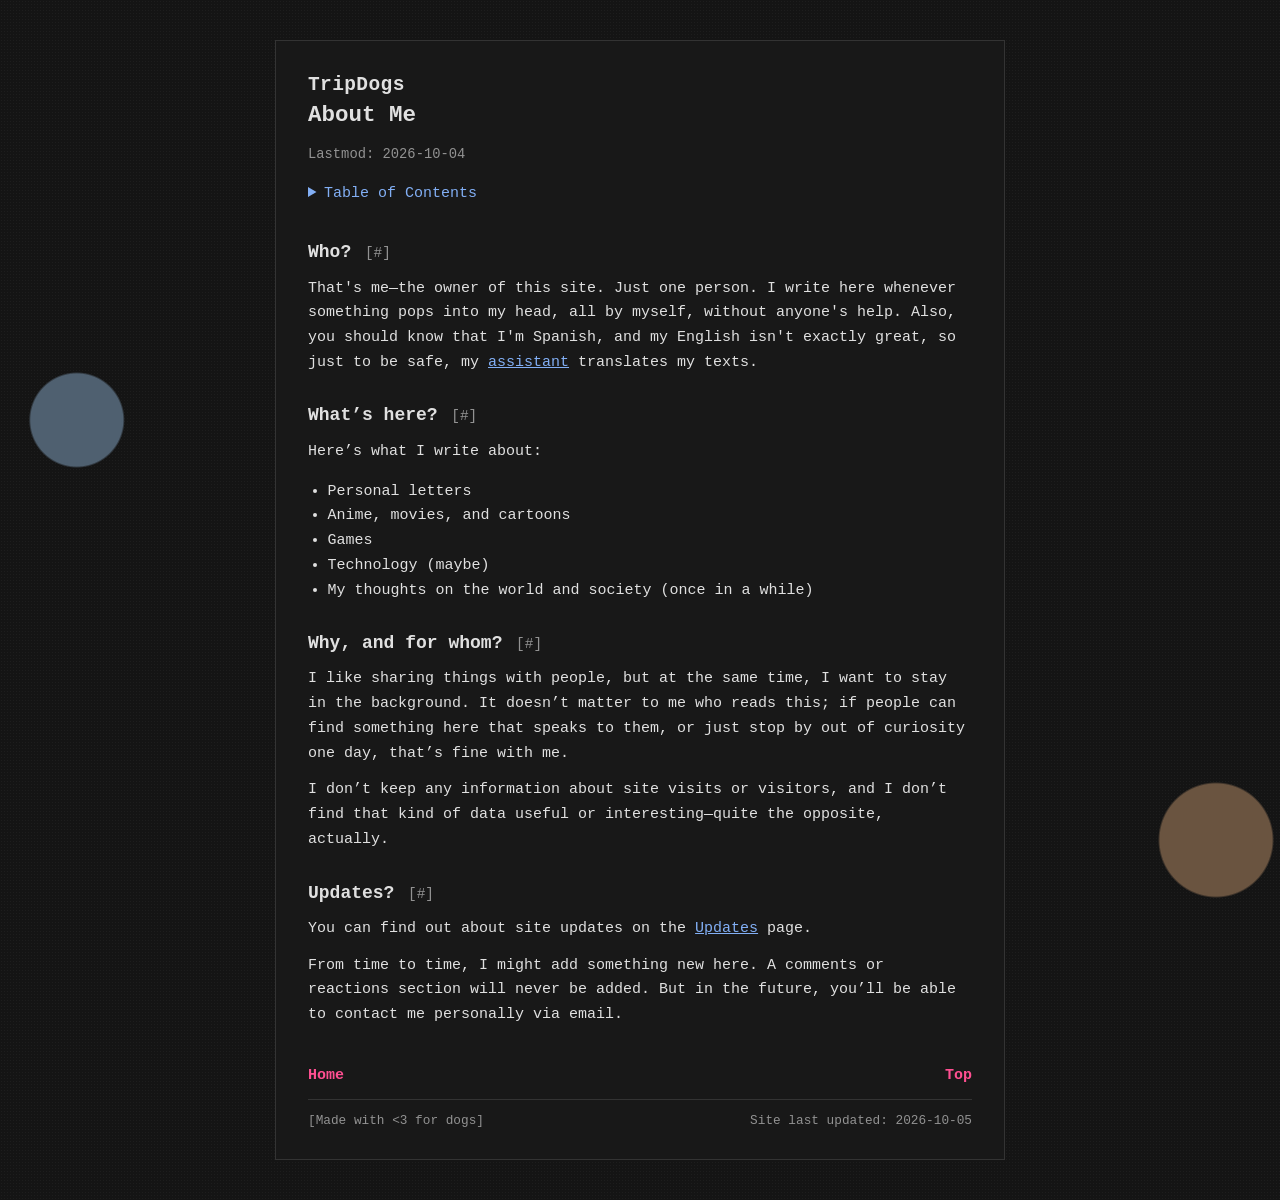
<file: about.html>
<!DOCTYPE html>
<html lang="en">
<head>
<meta charset="utf-8">
<meta name="viewport" content="width=device-width, initial-scale=1">
<title>About Me — TripDogs</title>
<link rel="icon" href="assets/favicon/favicon.svg" type="image/svg+xml">
<link rel="stylesheet" href="css/style.css">
</head>
<body class="page-about" id="top">
<div class="shell">
<header class="site-header">
<a class="logo" href="index.html" data-logo>TripDogs</a>

</header>
<main class="content">
<h1>About Me</h1>
<p class="muted">Lastmod: 2026-10-04</p>

<details class="toc">
<summary>Table of Contents</summary>
<ul class="plain">
<li>Who? <a class="anchor" href="#who">[#]</a></li>
<li>What’s here? <a class="anchor" href="#whats-here">[#]</a></li>
<li>Why, and for whom? <a class="anchor" href="#why-and-for-whom">[#]</a></li>
<li>Updates? <a class="anchor" href="#updates">[#]</a></li>
</ul>
</details>

<h2 id="who">Who? <a class="anchor" href="#who">[#]</a></h2>
<p>That's me—the owner of this site. Just one person. I write here whenever something pops into my head, all by myself, without anyone's help. Also, you should know that I'm Spanish, and my English isn't exactly great, so just to be safe, my <a href="https://www.deepl.com">assistant</a> translates my texts.</p>

<h2 id="whats-here">What’s here? <a class="anchor" href="#whats-here">[#]</a></h2>
<p>Here’s what I write about:</p>
<ul>
<li>Personal letters</li>
<li>Anime, movies, and cartoons</li>
<li>Games</li>
<li>Technology (maybe)</li>
<li>My thoughts on the world and society (once in a while)</li>
</ul>

<h2 id="why-and-for-whom">Why, and for whom? <a class="anchor" href="#why-and-for-whom">[#]</a></h2>
<p>I like sharing things with people, but at the same time, I want to stay in the background. It doesn’t matter to me who reads this; if people can find something here that speaks to them, or just stop by out of curiosity one day, that’s fine with me.</p>
<p>I don’t keep any information about site visits or visitors, and I don’t find that kind of data useful or interesting—quite the opposite, actually.</p>

<h2 id="updates">Updates? <a class="anchor" href="#updates">[#]</a></h2>
<p>You can find out about site updates on the <a href="updates.html">Updates</a> page.</p>
<p>From time to time, I might add something new here. A comments or reactions section will never be added. But in the future, you’ll be able to contact me personally via email.</p>

</main>
<footer class="site-footer">
<nav class="page-nav"><a href="index.html">Home</a><a href="#top">Top</a></nav>
<hr>
<div class="foot-row"><span>[Made with &lt;3 for dogs]</span><span>Site last updated: 2026-10-05</span></div>
</footer>
</div>
<script src="js/main.js"></script>
</body>
</html>
</file>
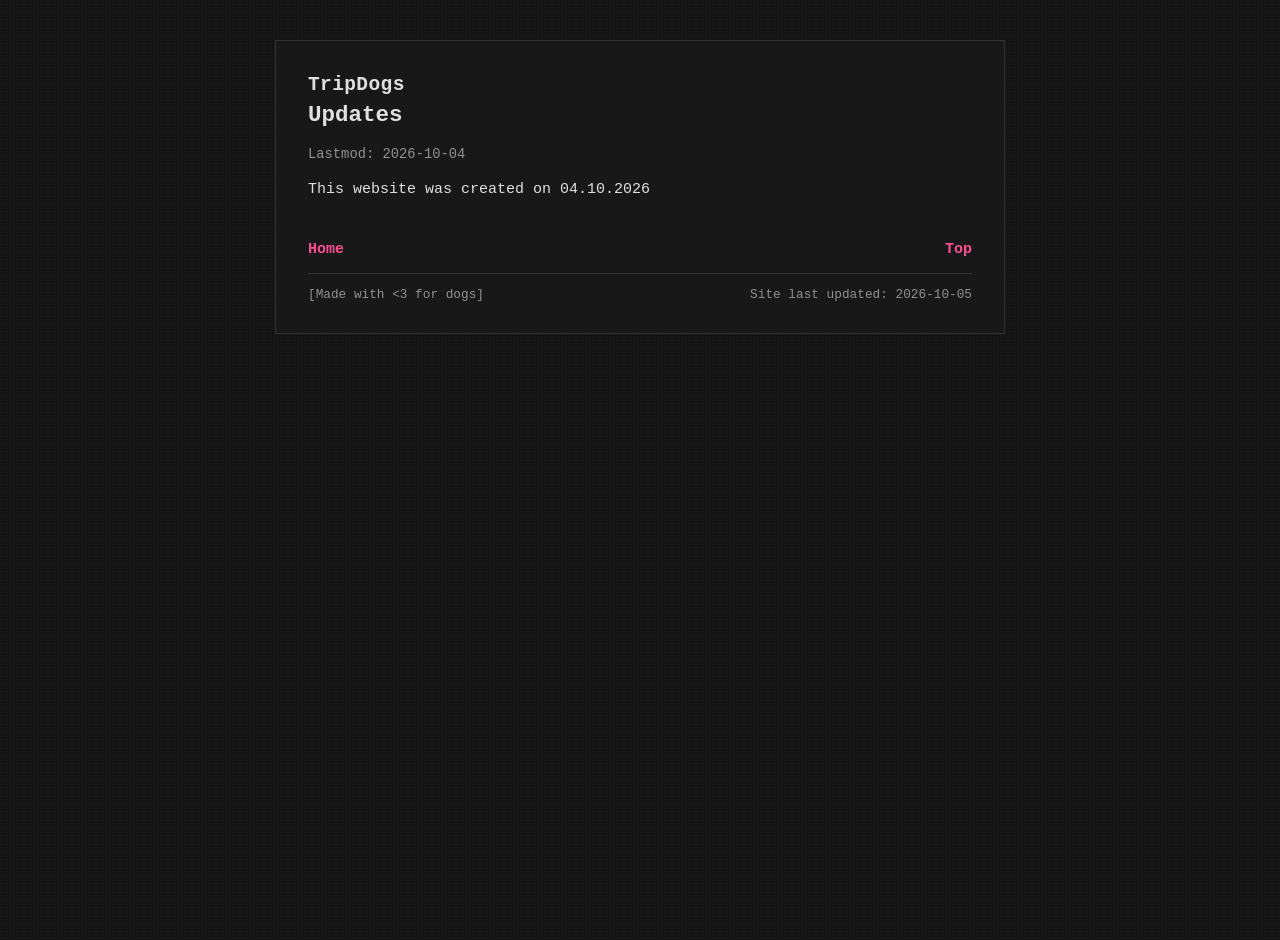
<file: updates.html>
<!DOCTYPE html>
<html lang="en">
<head>
<meta charset="utf-8">
<meta name="viewport" content="width=device-width, initial-scale=1">
<title>Updates — TripDogs</title>
<link rel="icon" href="assets/favicon/favicon.svg" type="image/svg+xml">
<link rel="stylesheet" href="css/style.css">
</head>
<body class="page-updates" id="top">
<div class="shell">
<header class="site-header">
<a class="logo" href="index.html" data-logo>TripDogs</a>

</header>
<main class="content">
<h1>Updates</h1>
<p class="muted">Lastmod: 2026-10-04</p>
<ul class="plain">
<li>This website was created on 04.10.2026</li>
</ul>

</main>
<footer class="site-footer">
<nav class="page-nav"><a href="index.html">Home</a><a href="#top">Top</a></nav>
<hr>
<div class="foot-row"><span>[Made with &lt;3 for dogs]</span><span>Site last updated: 2026-10-05</span></div>
</footer>
</div>
<script src="js/main.js"></script>
</body>
</html>
</file>
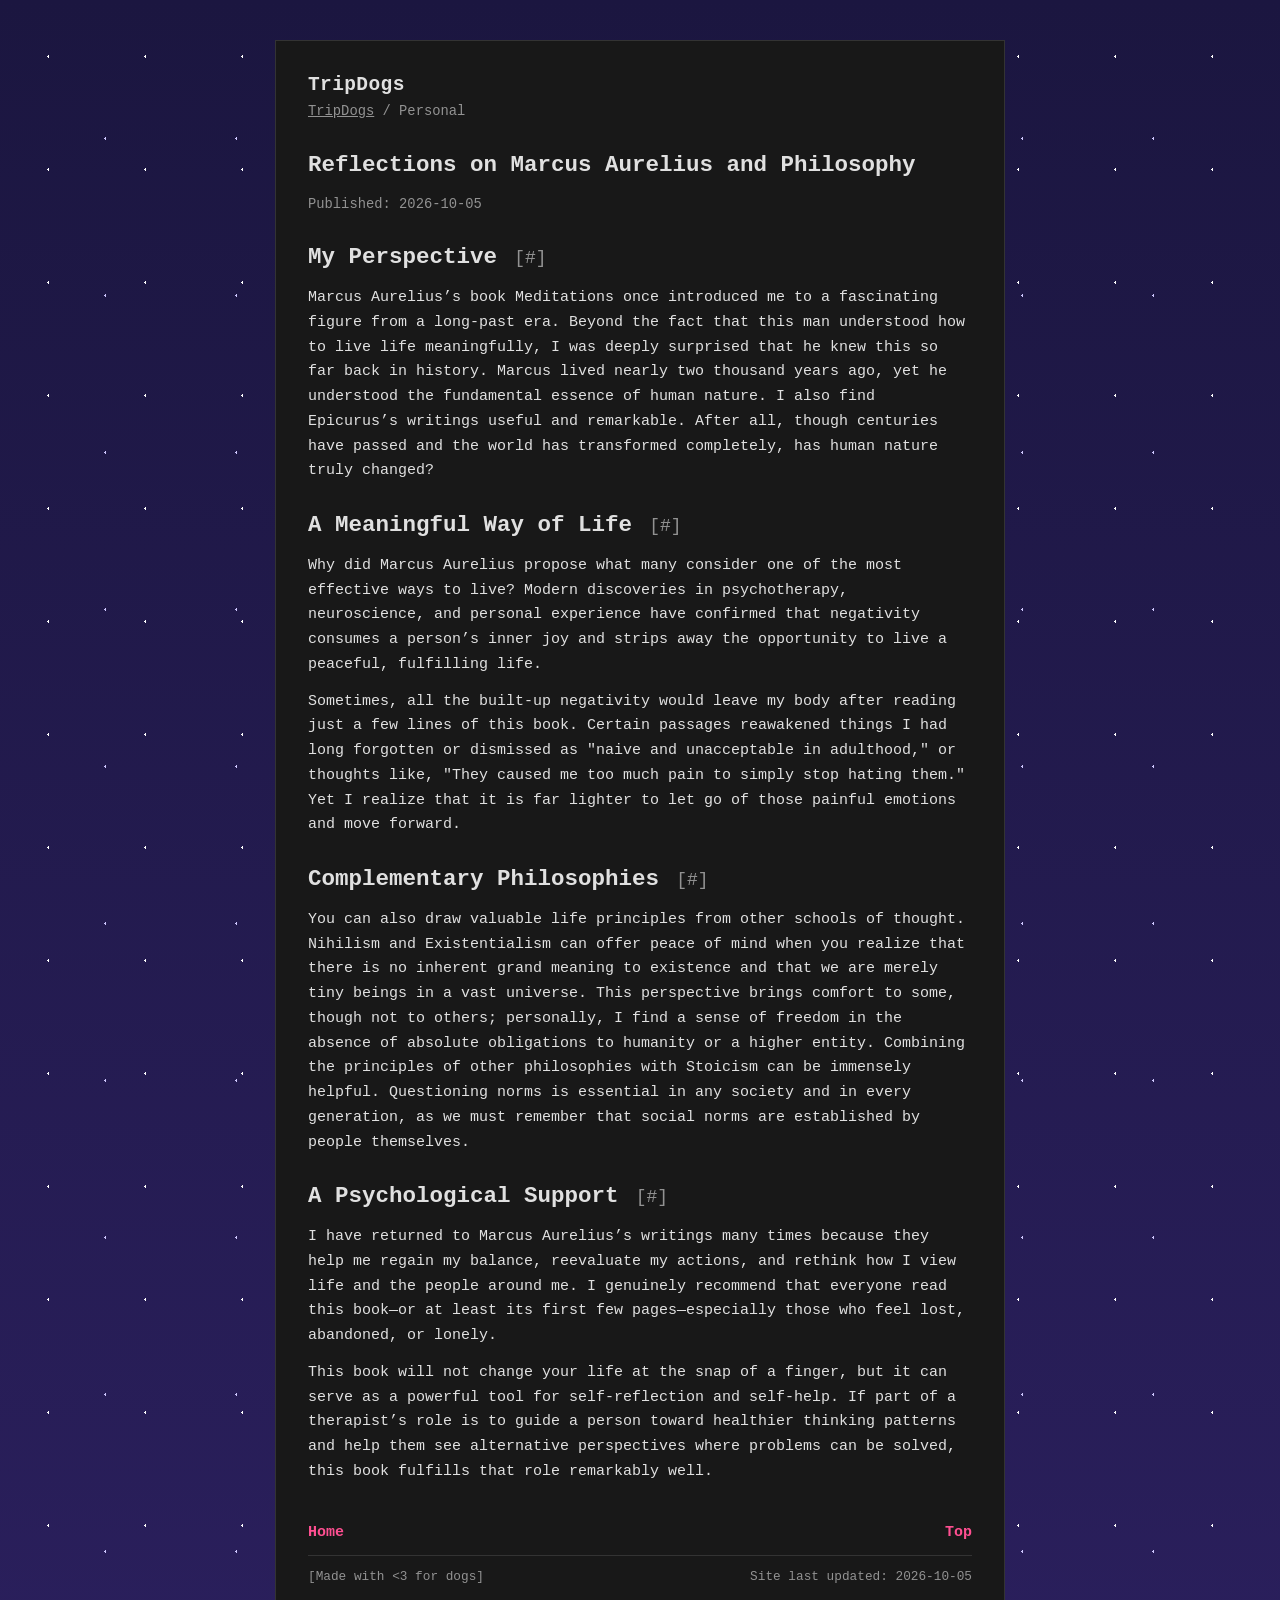
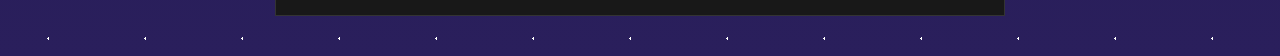
<file: articles/mark-avrely.html>
<!DOCTYPE html>
<html lang="en">
<head>
<meta charset="utf-8">
<meta name="viewport" content="width=device-width, initial-scale=1">
<title>Reflections on Marcus Aurelius and Philosophy — TripDogs</title>
<link rel="icon" href="../assets/favicon/favicon.svg" type="image/svg+xml">
<link rel="stylesheet" href="../css/style.css">
</head>
<body class="page-articles" id="top">
<div class="shell">
<header class="site-header">
<a class="logo" href="../index.html" data-logo>TripDogs</a>

</header>
<main class="content">
<div class="crumbs"><a href="../index.html">TripDogs</a> / Personal</div>
<article>
<h1>Reflections on Marcus Aurelius and Philosophy</h1>
<p class="muted">Published: 2026-10-05</p>
<h1 id="my-perspective">My Perspective <a class="anchor" href="#my-perspective">[#]</a></h1>
<p>Marcus Aurelius’s book Meditations once introduced me to a fascinating figure from a long-past era. Beyond the fact that this man understood how to live life meaningfully, I was deeply surprised that he knew this so far back in history. Marcus lived nearly two thousand years ago, yet he understood the fundamental essence of human nature. I also find Epicurus’s writings useful and remarkable. After all, though centuries have passed and the world has transformed completely, has human nature truly changed?</p>
<h1 id="a-meaningful-way-of-life">A Meaningful Way of Life <a class="anchor" href="#a-meaningful-way-of-life">[#]</a></h1>
<p>Why did Marcus Aurelius propose what many consider one of the most effective ways to live? Modern discoveries in psychotherapy, neuroscience, and personal experience have confirmed that negativity consumes a person’s inner joy and strips away the opportunity to live a peaceful, fulfilling life.</p>
<p>Sometimes, all the built-up negativity would leave my body after reading just a few lines of this book. Certain passages reawakened things I had long forgotten or dismissed as &quot;naive and unacceptable in adulthood,&quot; or thoughts like, &quot;They caused me too much pain to simply stop hating them.&quot; Yet I realize that it is far lighter to let go of those painful emotions and move forward.</p>
<h1 id="complementary-philosophies">Complementary Philosophies <a class="anchor" href="#complementary-philosophies">[#]</a></h1>
<p>You can also draw valuable life principles from other schools of thought. Nihilism and Existentialism can offer peace of mind when you realize that there is no inherent grand meaning to existence and that we are merely tiny beings in a vast universe. This perspective brings comfort to some, though not to others; personally, I find a sense of freedom in the absence of absolute obligations to humanity or a higher entity. Combining the principles of other philosophies with Stoicism can be immensely helpful. Questioning norms is essential in any society and in every generation, as we must remember that social norms are established by people themselves.</p>
<h1 id="a-psychological-support">A Psychological Support <a class="anchor" href="#a-psychological-support">[#]</a></h1>
<p>I have returned to Marcus Aurelius’s writings many times because they help me regain my balance, reevaluate my actions, and rethink how I view life and the people around me. I genuinely recommend that everyone read this book—or at least its first few pages—especially those who feel lost, abandoned, or lonely.</p>
<p>This book will not change your life at the snap of a finger, but it can serve as a powerful tool for self-reflection and self-help. If part of a therapist’s role is to guide a person toward healthier thinking patterns and help them see alternative perspectives where problems can be solved, this book fulfills that role remarkably well.</p>
</article>
</main>
<footer class="site-footer">
<nav class="page-nav"><a href="../index.html">Home</a><a href="#top">Top</a></nav>
<hr>
<div class="foot-row"><span>[Made with &lt;3 for dogs]</span><span>Site last updated: 2026-10-05</span></div>
</footer>
</div>
<script src="../js/main.js"></script>
</body>
</html>
</file>
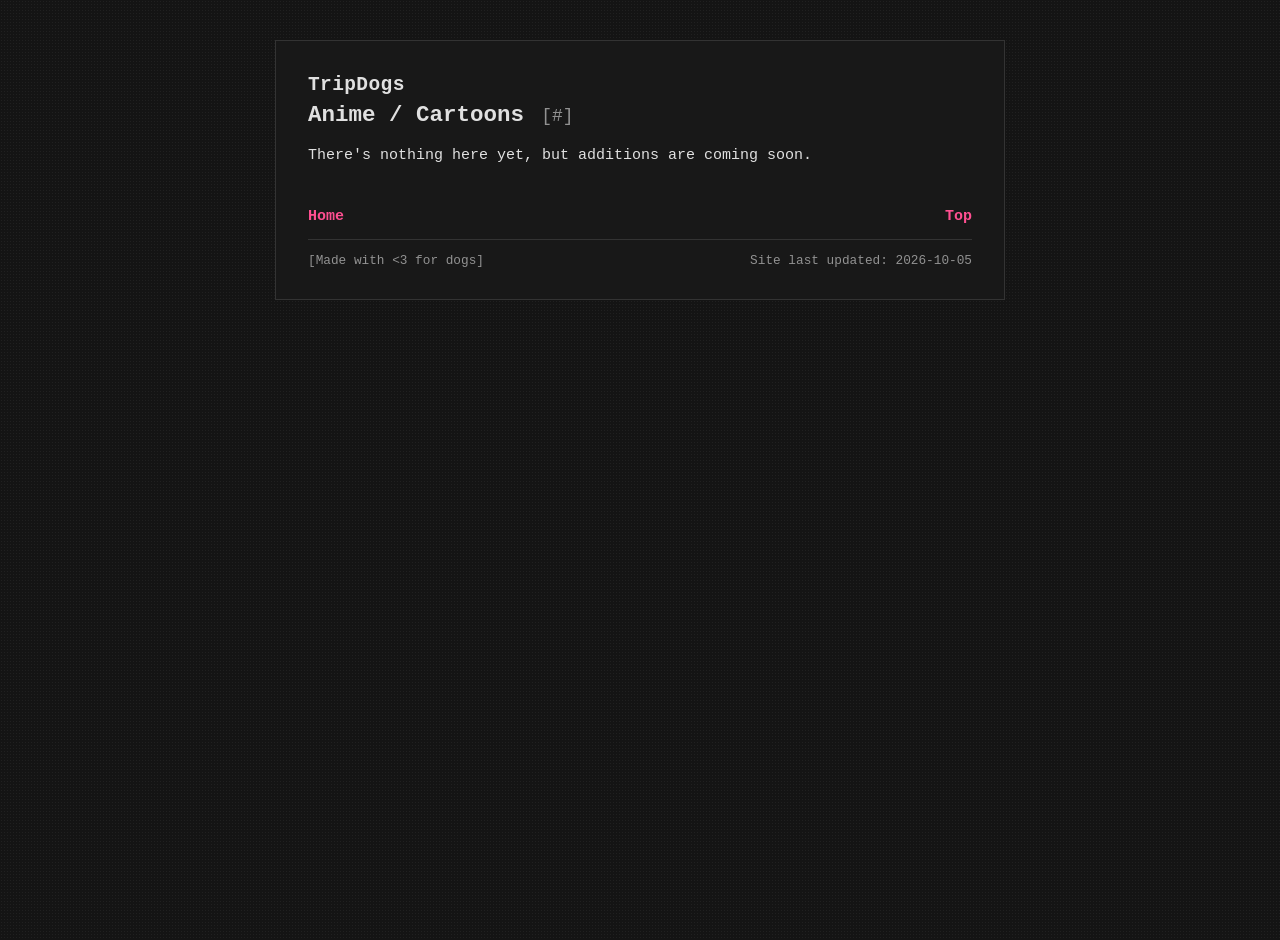
<file: lists/anime.html>
<!DOCTYPE html>
<html lang="en">
<head>
<meta charset="utf-8">
<meta name="viewport" content="width=device-width, initial-scale=1">
<title>Anime / Cartoons — TripDogs</title>
<link rel="icon" href="../assets/favicon/favicon.svg" type="image/svg+xml">
<link rel="stylesheet" href="../css/style.css">
</head>
<body class="page-lists" id="top">
<div class="shell">
<header class="site-header">
<a class="logo" href="../index.html" data-logo>TripDogs</a>

</header>
<main class="content">
<h1 id="anime-cartoons">Anime / Cartoons <a class="anchor" href="#anime-cartoons">[#]</a></h1>
<p>There&#x27;s nothing here yet, but additions are coming soon.</p>
</main>
<footer class="site-footer">
<nav class="page-nav"><a href="../index.html">Home</a><a href="#top">Top</a></nav>
<hr>
<div class="foot-row"><span>[Made with &lt;3 for dogs]</span><span>Site last updated: 2026-10-05</span></div>
</footer>
</div>
<script src="../js/main.js"></script>
</body>
</html>
</file>
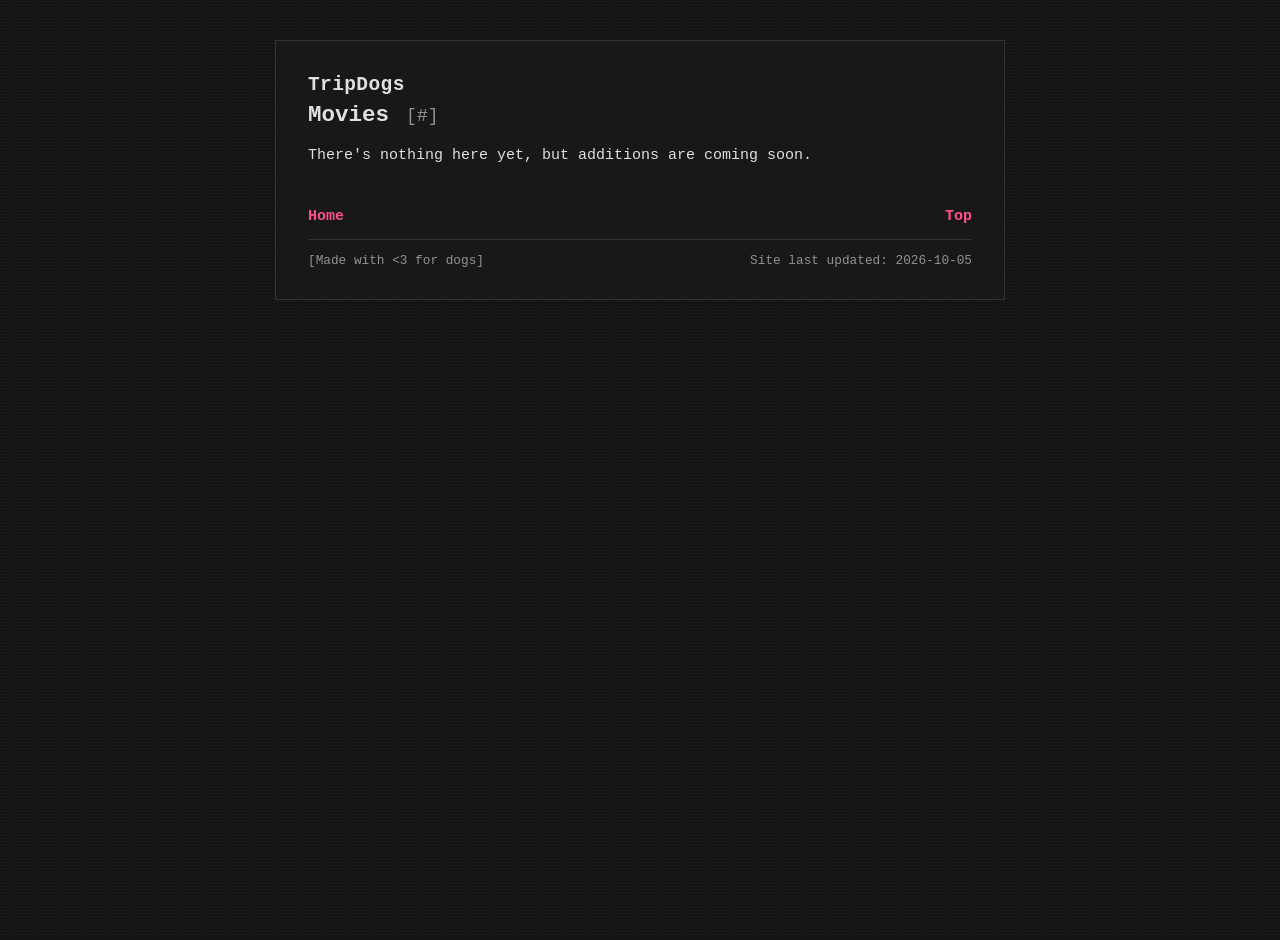
<file: lists/films.html>
<!DOCTYPE html>
<html lang="en">
<head>
<meta charset="utf-8">
<meta name="viewport" content="width=device-width, initial-scale=1">
<title>Movies — TripDogs</title>
<link rel="icon" href="../assets/favicon/favicon.svg" type="image/svg+xml">
<link rel="stylesheet" href="../css/style.css">
</head>
<body class="page-lists" id="top">
<div class="shell">
<header class="site-header">
<a class="logo" href="../index.html" data-logo>TripDogs</a>

</header>
<main class="content">
<h1 id="movies">Movies <a class="anchor" href="#movies">[#]</a></h1>
<p>There&#x27;s nothing here yet, but additions are coming soon.</p>
</main>
<footer class="site-footer">
<nav class="page-nav"><a href="../index.html">Home</a><a href="#top">Top</a></nav>
<hr>
<div class="foot-row"><span>[Made with &lt;3 for dogs]</span><span>Site last updated: 2026-10-05</span></div>
</footer>
</div>
<script src="../js/main.js"></script>
</body>
</html>
</file>
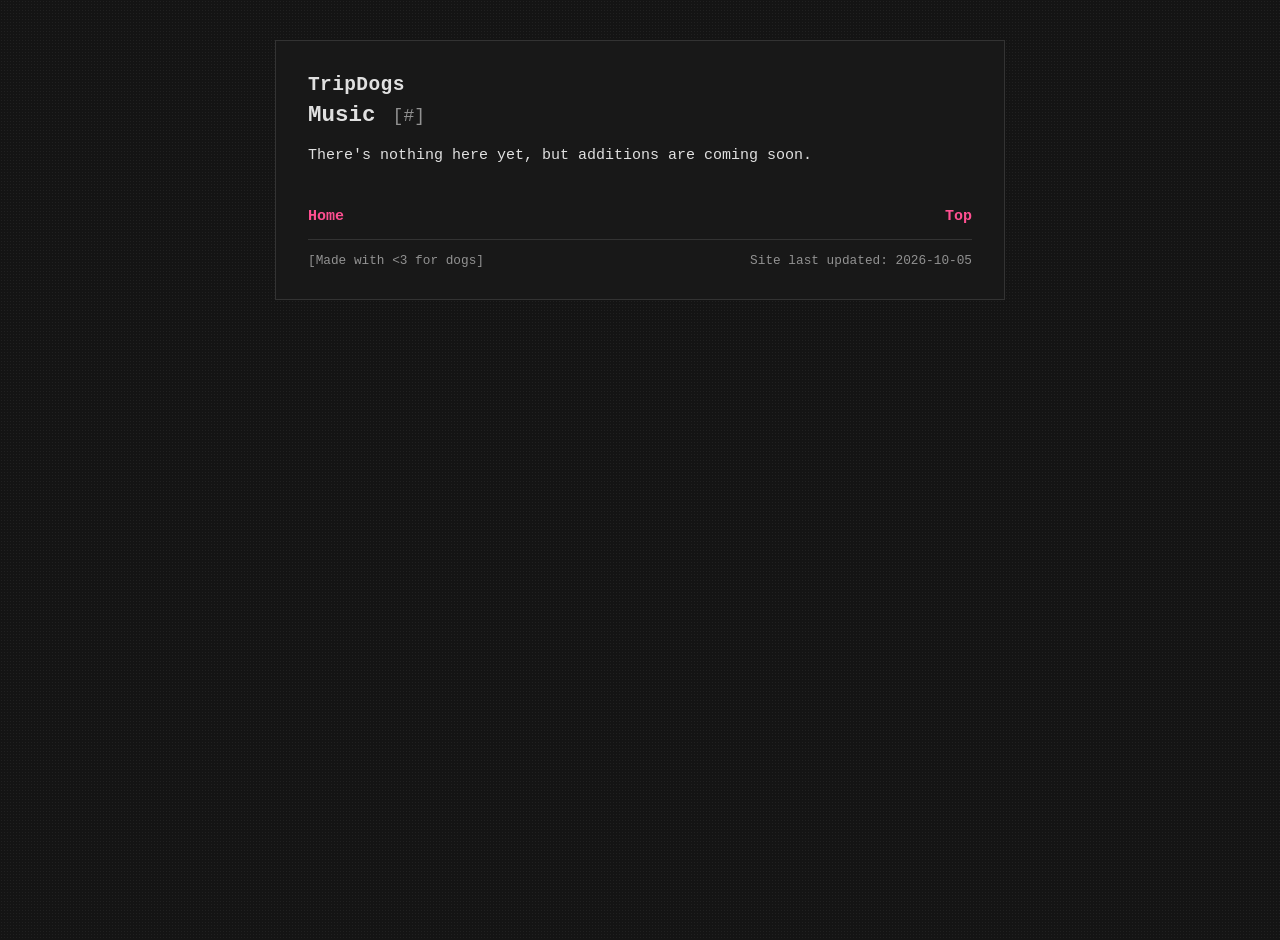
<file: lists/music.html>
<!DOCTYPE html>
<html lang="en">
<head>
<meta charset="utf-8">
<meta name="viewport" content="width=device-width, initial-scale=1">
<title>Music — TripDogs</title>
<link rel="icon" href="../assets/favicon/favicon.svg" type="image/svg+xml">
<link rel="stylesheet" href="../css/style.css">
</head>
<body class="page-lists" id="top">
<div class="shell">
<header class="site-header">
<a class="logo" href="../index.html" data-logo>TripDogs</a>

</header>
<main class="content">
<h1 id="music">Music <a class="anchor" href="#music">[#]</a></h1>
<p>There&#x27;s nothing here yet, but additions are coming soon.</p>
</main>
<footer class="site-footer">
<nav class="page-nav"><a href="../index.html">Home</a><a href="#top">Top</a></nav>
<hr>
<div class="foot-row"><span>[Made with &lt;3 for dogs]</span><span>Site last updated: 2026-10-05</span></div>
</footer>
</div>
<script src="../js/main.js"></script>
</body>
</html>
</file>
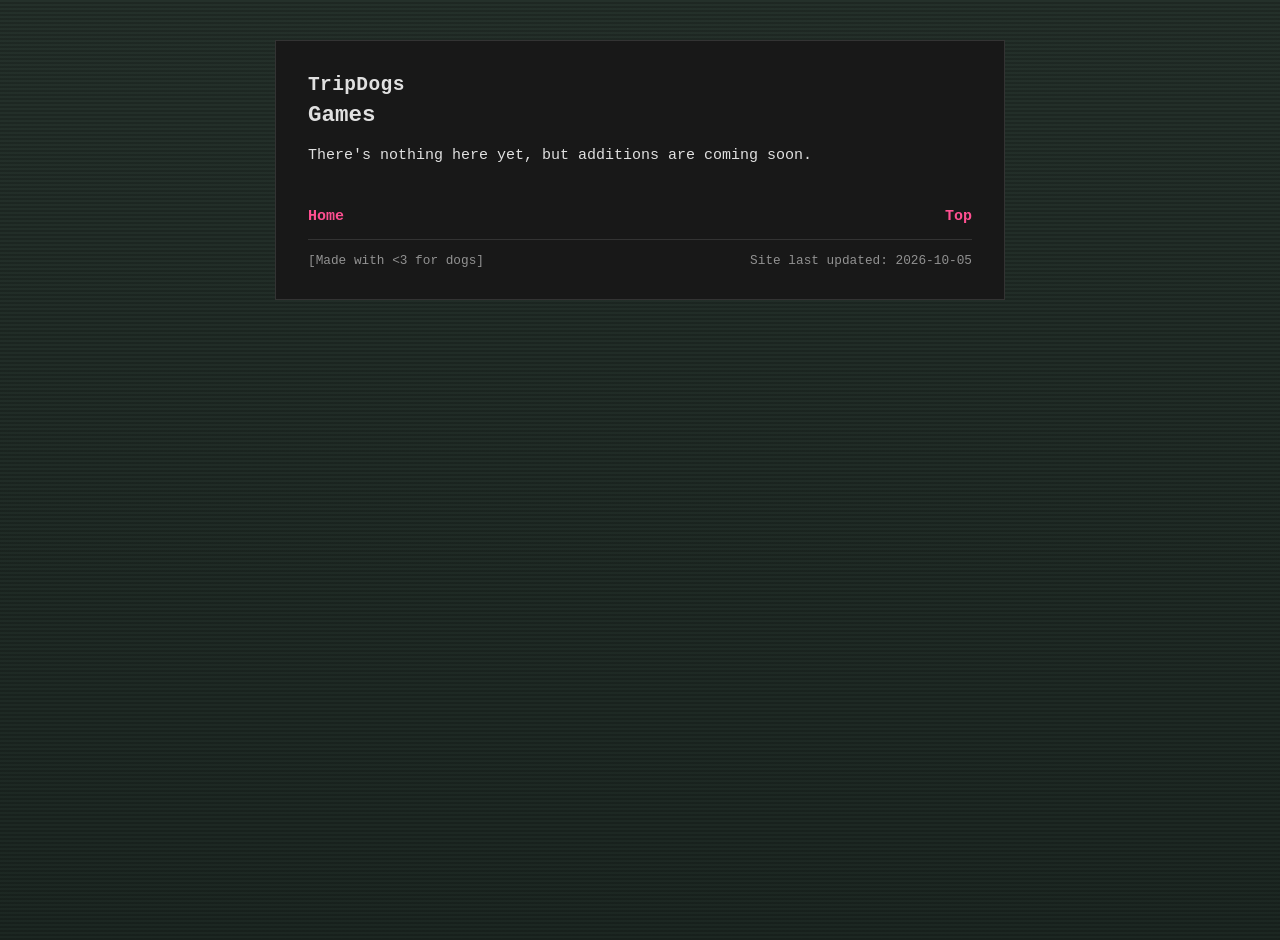
<file: tags/games.html>
<!DOCTYPE html>
<html lang="en">
<head>
<meta charset="utf-8">
<meta name="viewport" content="width=device-width, initial-scale=1">
<title>Games — TripDogs</title>
<link rel="icon" href="../assets/favicon/favicon.svg" type="image/svg+xml">
<link rel="stylesheet" href="../css/style.css">
</head>
<body class="page-tags" id="top">
<div class="shell">
<header class="site-header">
<a class="logo" href="../index.html" data-logo>TripDogs</a>

</header>
<main class="content">
<h1>Games</h1>
<p>There's nothing here yet, but additions are coming soon.</p>
</main>
<footer class="site-footer">
<nav class="page-nav"><a href="../index.html">Home</a><a href="#top">Top</a></nav>
<hr>
<div class="foot-row"><span>[Made with &lt;3 for dogs]</span><span>Site last updated: 2026-10-05</span></div>
</footer>
</div>
<script src="../js/main.js"></script>
</body>
</html>
</file>
<file: css/style.css>
:root {
  --text: #E0E0E0;
  --panel: #181818;
  --link: #82AFF5;
  --link-hover: #B9D3FF;
  --muted: #929292;
  --meta: #B58AD8;
  --pink: #FF4F91;
  --pink-hover: #FF7BA8;
  --border: #333333;
}

* { box-sizing: border-box; }

html, body { margin: 0; padding: 0; }

body {
  font-family: Consolas, "Courier New", Monaco, monospace;
  font-size: 15px;
  line-height: 1.65;
  color: var(--text);
  background-color: #101014;
  min-height: 100vh;
}

/* ---- section backgrounds ---- */

/* Home: blue-violet with dither texture */
.page-home {
  background-color: #2a2a72;
  background-image:
    radial-gradient(rgba(255,255,255,.07) 1px, transparent 1px),
    linear-gradient(160deg, #2b2a78 0%, #3b2a7a 100%);
  background-size: 4px 4px, auto;
}

/* Articles: purple-blue with a few stars */
.page-articles {
  background-color: #1b1640;
  background-image:
    radial-gradient(#ffffff 1px, transparent 1px),
    radial-gradient(#cfc8ff 1px, transparent 1px),
    linear-gradient(#1b1640, #2a1f5c);
  background-size: 97px 113px, 131px 157px, auto;
  background-position: 0 0, 40px 60px, 0 0;
}

/* Tags: greenish-gray with horizontal scanlines */
.page-tags {
  background-color: #1c2722;
  background-image:
    repeating-linear-gradient(0deg, rgba(0,0,0,.18) 0 2px, transparent 2px 4px),
    linear-gradient(#24302a, #1c2722);
}

/* About: dark, with simple sphere shapes on the sides */
.page-about {
  background-color: #141414;
  background-image:
    radial-gradient(circle at 6% 35%, #4f6070 0 46px, transparent 48px),
    radial-gradient(circle at 95% 70%, #6a5440 0 56px, transparent 58px),
    radial-gradient(rgba(255,255,255,.04) 1px, transparent 1px);
  background-size: auto, auto, 3px 3px;
  background-repeat: no-repeat, no-repeat, repeat;
}

/* Lists and Updates: dark with subtle noise */
.page-lists, .page-updates {
  background-color: #141414;
  background-image: radial-gradient(rgba(255,255,255,.05) 1px, transparent 1px);
  background-size: 3px 3px;
}

/* ---- central shell ---- */

.shell {
  width: 100%;
  max-width: 730px;
  margin: 40px auto;
  background: var(--panel);
  border: 1px solid var(--border);
  padding: 28px 32px;
}

.logo {
  display: inline-block;
  color: var(--text);
  text-decoration: none;
  font-weight: bold;
  font-size: 1.3em;
  letter-spacing: .02em;
  user-select: none;
}
.logo-home { font-size: 2.6em; display: block; }
.logo.glitch { animation: glitch .35s steps(2) 2; }

@keyframes glitch {
  0%   { transform: translate(2px, 0); opacity: .75; }
  50%  { transform: translate(-3px, 1px); text-shadow: 2px 0 var(--pink), -2px 0 var(--link); }
  100% { transform: none; opacity: 1; }
}

.main-nav {
  margin: 14px 0 24px;
  font-size: 1.05em;
}

a { color: var(--link); }
a:hover { color: var(--link-hover); }

h1, h2, h3 { font-weight: bold; line-height: 1.3; }
h1 { font-size: 1.5em; margin: 1.2em 0 .6em; }
h2 { font-size: 1.2em; margin: 1.6em 0 .5em; }
h3 { font-size: 1.05em; margin: 1.4em 0 .4em; }
.site-header h1 { margin-top: 0; }
.content > h1:first-child { margin-top: 0; }

p { margin: .8em 0; }

hr {
  border: 0;
  border-top: 1px solid var(--border);
  margin: 22px 0;
}

.muted { color: var(--muted); font-size: .92em; }
.lastmod { color: var(--meta); }

.plain { list-style: none; padding: 0; margin: 0; }
.plain li { margin: .45em 0; }
.entry { margin-bottom: 14px; }

.anchor {
  color: var(--muted);
  font-size: .8em;
  text-decoration: none;
  margin-left: .2em;
  font-weight: normal;
}
.anchor:hover { color: var(--link); }

.crumbs { color: var(--muted); font-size: .92em; margin-bottom: 8px; }
.crumbs a { color: var(--muted); }
.crumbs a:hover { color: var(--link); }

ul { padding-left: 1.3em; }

blockquote {
  margin: 1em 0;
  padding-left: 14px;
  border-left: 2px solid var(--border);
  color: var(--muted);
}

code {
  font-family: inherit;
  color: #F0C674;
  background: #111;
  padding: 0 3px;
}
pre {
  background: #101010;
  border: 1px solid var(--border);
  padding: 10px 12px;
  overflow-x: auto;
  max-width: 100%;
}
pre code { background: none; padding: 0; color: var(--text); }

img { max-width: 100%; height: auto; }

details.toc { margin: 1em 0 1.5em; }
details.toc summary {
  cursor: pointer;
  color: var(--link);
  margin-bottom: 6px;
}

/* ---- footer ---- */

.site-footer { margin-top: 36px; }
.site-footer hr { margin: 10px 0 0; }

.page-nav {
  display: flex;
  justify-content: space-between;
  margin-top: 26px;
}
.page-nav a {
  color: var(--pink);
  font-weight: bold;
  text-decoration: none;
}
.page-nav a:hover { color: var(--pink-hover); text-decoration: underline; }

.foot-row {
  display: flex;
  justify-content: space-between;
  gap: 12px;
  color: var(--muted);
  font-size: .85em;
  margin-top: 10px;
  flex-wrap: wrap;
}

/* ---- mobile ---- */

@media (max-width: 600px) {
  .shell {
    margin: 0 auto;
    min-height: 100vh;
    border-left: 0;
    border-right: 0;
    padding: 18px 14px;
  }
  .logo-home { font-size: 2em; }
  .foot-row { flex-direction: column; gap: 4px; }
  body { font-size: 14px; }
  .page-nav { margin-top: 22px; }
}
</file>
